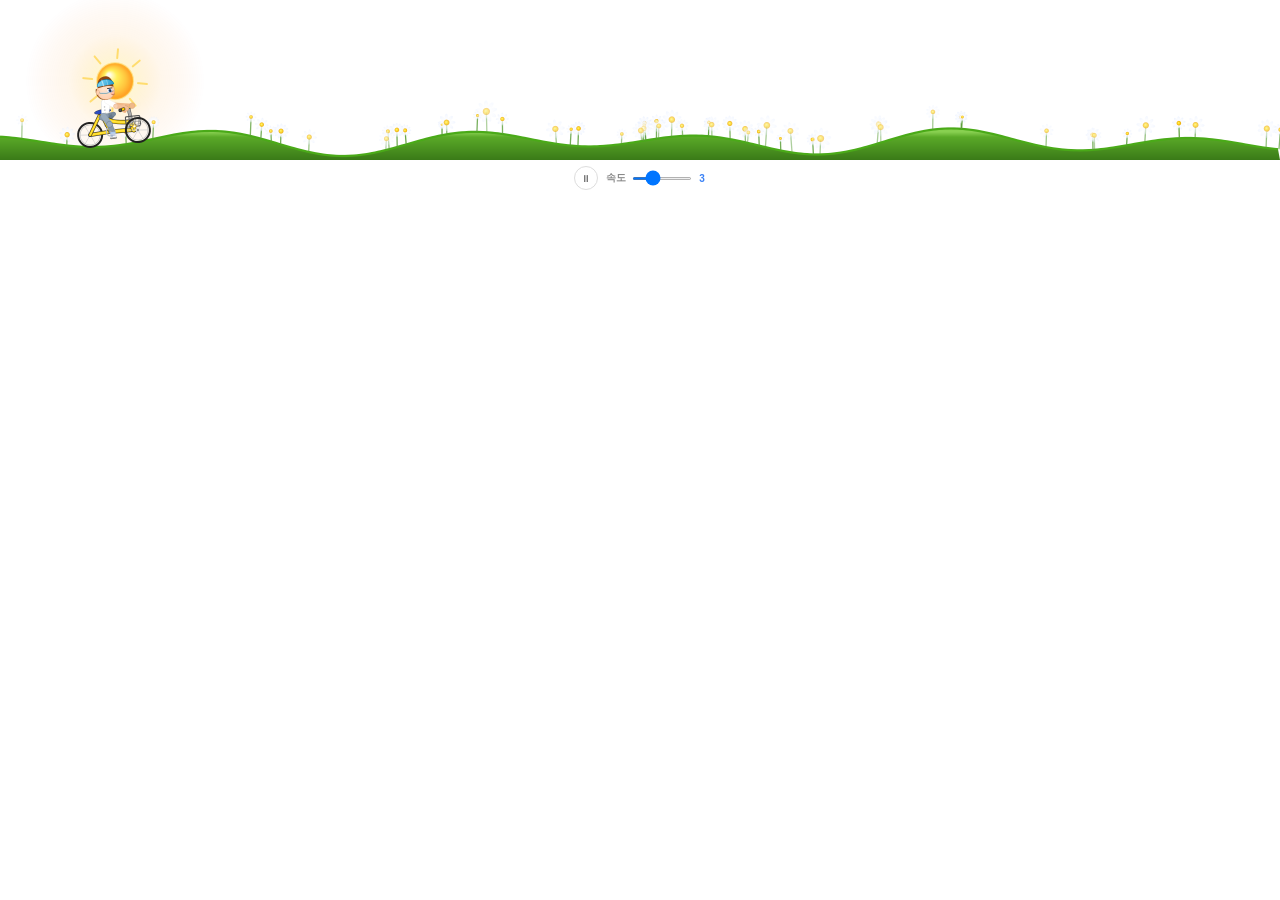
<file: bike-animation.html>
<!DOCTYPE html>
<html><head><meta charset="utf-8"><title>자전거 애니메이션</title>
<style>
*{margin:0;padding:0;box-sizing:border-box;}
body{margin:0;background:transparent;font-family:sans-serif;overflow:hidden;}
.scene-wrap{
  position:relative;
  width:100%;
  height:160px;
}
canvas{display:block;width:100%;height:160px;}
.controls{
  display:flex;
  justify-content:center;
  align-items:center;
  gap:8px;
  margin-top:6px;
  padding:0 10px;
}
.ctrl-btn{
  width:24px;height:24px;
  border:1px solid #ddd;
  border-radius:50%;
  background:#fff;
  color:#666;
  cursor:pointer;
  font-size:10px;
  display:flex;align-items:center;justify-content:center;
}
.ctrl-btn:hover{background:#f5f5f5;color:#333;}
.sl{display:flex;align-items:center;gap:6px;font-size:10px;color:#888;}
.sl input{width:60px;height:3px;}
.sl span{min-width:8px;text-align:center;font-weight:600;color:#3B82F6;}
</style></head><body>

<div class="scene-wrap">
  <canvas id="cv"></canvas>
</div>
<div class="controls">
  <button class="ctrl-btn" id="btnP" onclick="togglePause()" title="정지/재생">⏸</button>
  <div class="sl">
    <span style="color:#888;">속도</span>
    <input type="range" min="1" max="8" value="3" id="spdSlider">
    <span id="spdVal">3</span>
  </div>
</div>

<script>
const cv=document.getElementById('cv'),C=cv.getContext('2d');
let W,H,gBase,bx=80,dir=1,spd=3,wA=0,pA=0;
let paused=false;

const AX=120,WR=30,RWx=-60,FWx=60;
const BBx=-8,BBy=-3,Sx=-28,Sy=-52;
const HTtx=46,HTty=-22,HTbx=50,HTby=-2;
const STMx=42,STMy=-60;
const HBfx=STMx+10,HBfy=STMy-2,HBnx=STMx-12,HBny=STMy+4;
const GRIPx=STMx-8,GRIPy=STMy+3;
const HIPx=-22,HIPy=-44,TORx=-18,TORy=-64,SHOx=-10,SHOy=-80;
const CRANK=17,TH=26,SH=24,UA=26,FA=24;
const PW=16,PH=4,SW=15,SH_=8;

let stars=[],flowers=[],nightBlend=0;
const lerp=(a,b,t)=>a+(b-a)*Math.max(0,Math.min(1,t));
const lerpC=(a,b,t)=>Math.round(lerp(a,b,t));
const getLegP=()=>Math.max(0,Math.min(1,(bx-50)/(W-100)));

document.getElementById('spdSlider').oninput=function(){spd=+this.value;document.getElementById('spdVal').textContent=this.value;};

function initStars(){
  stars=[];
  for(let i=0;i<55;i++)stars.push({x:Math.random()*W,y:Math.random()*(H*.62),r:.5+Math.random()*1.9,tp:Math.random()*Math.PI*2,ts:.8+Math.random()*2.2});
}
function initFlowers(){
  flowers=[];
  for(let i=0;i<55;i++){
    const d=Math.random();
    flowers.push({x:Math.random()*W,depth:d,stemH:10+Math.random()*14*(1-d*.5),size:(3+Math.random()*3)*(1-d*.35),phase:Math.random()*Math.PI*2,swing:.05+Math.random()*.07,petals:8+Math.floor(Math.random()*5),alpha:.45+d*.5});
  }
  flowers.sort((a,b)=>b.depth-a.depth);
}
function resize(){
  const r=cv.getBoundingClientRect();
  const dpr=2;
  const cssW=Math.round(r.width)||380, cssH=160;
  cv.width=cssW*dpr; cv.height=cssH*dpr;
  cv.style.width=cssW+'px'; cv.style.height=cssH+'px';
  W=cssW; H=cssH; gBase=H-18;
  C.setTransform(dpr,0,0,dpr,0,0);
  initStars();initFlowers();
}
function gY(x,t){return gBase+Math.sin(x*.026+t)*9+Math.sin(x*.015+t*.5)*5;}
function update(){
  const v=spd*.42;bx+=v*dir;wA+=v/30;pA+=v/27;
  if(bx>W-50)dir=-1;if(bx<50)dir=1;
  nightBlend+=((dir===-1?1:0)-nightBlend)*.012;
}

function drawSun(legP){
  const sh=Math.sin(legP*Math.PI);if(sh<.015)return;
  const sx=lerp(W*.04,W*.96,legP),sy=H*.05+(H*.55)*(1-sh),r=18;
  const ba=Math.min(1,sh*5)*(1-nightBlend);if(ba<.01)return;
  C.save();
  C.globalAlpha=ba*.5;
  const og=C.createRadialGradient(sx,sy,r,sx,sy,r*5);
  og.addColorStop(0,'rgba(255,220,80,.6)');og.addColorStop(.4,'rgba(255,160,30,.2)');og.addColorStop(1,'rgba(255,100,0,0)');
  C.beginPath();C.arc(sx,sy,r*5,0,Math.PI*2);C.fillStyle=og;C.fill();
  C.globalAlpha=ba;
  const sb=C.createRadialGradient(sx-r*.35,sy-r*.35,r*.08,sx,sy,r);
  sb.addColorStop(0,'#fffef0');sb.addColorStop(.3,'#ffee44');sb.addColorStop(.7,'#ffbb22');sb.addColorStop(1,'#ff8800');
  C.beginPath();C.arc(sx,sy,r,0,Math.PI*2);C.fillStyle=sb;C.fill();
  C.strokeStyle='rgba(255,200,50,.5)';C.lineWidth=2;C.stroke();
  const ra=Date.now()*.0004;
  C.strokeStyle='rgba(255,210,60,.8)';C.lineWidth=2;C.lineCap='round';
  for(let i=0;i<8;i++){const a=ra+i*Math.PI/4;C.beginPath();C.moveTo(sx+Math.cos(a)*(r+5),sy+Math.sin(a)*(r+5));C.lineTo(sx+Math.cos(a)*(r+14),sy+Math.sin(a)*(r+14));C.stroke();}
  // 노을 효과 제거 (투명 배경에서는 어색함)
  C.restore();
}
function drawMoon(moonP){
  const sh=Math.sin(moonP*Math.PI);if(sh<.015)return;
  const mx=lerp(W*.96,W*.04,moonP),my=H*.05+(H*.55)*(1-sh),r=15;
  const ba=Math.min(1,sh*5)*nightBlend;if(ba<.01)return;
  C.save();
  C.globalAlpha=ba*.5;
  // 따뜻한 노란빛 후광 (차가운 파란빛 → 부드러운 크림옐로우)
  const mg=C.createRadialGradient(mx,my,r,mx,my,r*4);
  mg.addColorStop(0,'rgba(255,235,180,.5)');mg.addColorStop(.4,'rgba(255,210,140,.18)');mg.addColorStop(1,'rgba(220,180,100,0)');
  C.beginPath();C.arc(mx,my,r*4,0,Math.PI*2);C.fillStyle=mg;C.fill();
  C.globalAlpha=ba;
  // 달 본체: 따뜻한 크림 → 옅은 노란빛
  const mb=C.createRadialGradient(mx-r*.3,my-r*.3,r*.1,mx,my,r);
  mb.addColorStop(0,'#fffef0');mb.addColorStop(.45,'#fff5d8');mb.addColorStop(1,'#f0d896');
  C.beginPath();C.arc(mx,my,r,0,Math.PI*2);C.fillStyle=mb;C.fill();
  C.save();C.beginPath();C.arc(mx+r*.58,my-r*.08,r*.9,0,Math.PI*2);
  C.fillStyle=`rgba(${lerpC(168,8,nightBlend)},${lerpC(216,8,nightBlend)},${lerpC(255,32,nightBlend)},0.94)`;C.fill();C.restore();
  // 크레이터도 따뜻한 톤으로
  C.globalAlpha*=.22;C.fillStyle='#c8a868';
  [[mx-4,my+2,2.5],[mx+3,my-4,1.8],[mx-5,my-4,1.4]].forEach(([x,y,cr])=>{C.beginPath();C.arc(x,y,cr,0,Math.PI*2);C.fill();});
  C.restore();
}
function drawStars(nb,t){
  if(nb<.03)return;C.save();
  stars.forEach(s=>{const tw=.45+.55*Math.sin(t*s.ts*3.5+s.tp);C.globalAlpha=nb*tw*.7;C.fillStyle='#5a6a8a';C.beginPath();C.arc(s.x,s.y,s.r,0,Math.PI*2);C.fill();if(s.r>1.4){C.globalAlpha=nb*tw*.4;C.strokeStyle='#7a8aaa';C.lineWidth=.8;C.beginPath();C.moveTo(s.x-s.r*2.4,s.y);C.lineTo(s.x+s.r*2.4,s.y);C.moveTo(s.x,s.y-s.r*2.4);C.lineTo(s.x,s.y+s.r*2.4);C.stroke();}});
  C.restore();
}

function seg(x1,y1,x2,y2,w,col){C.beginPath();C.moveTo(x1,y1);C.lineTo(x2,y2);C.strokeStyle=col;C.lineWidth=w;C.lineCap='round';C.stroke();}
function ytube(x1,y1,x2,y2,w){seg(x1,y1,x2,y2,w+3,'#333');seg(x1,y1,x2,y2,w,'#FFD200');seg(x1,y1,x2,y2,w-3,'rgba(255,255,180,.35)');}
function ik(ox,oy,tx,ty,L1,L2,bend){const dx=tx-ox,dy=ty-oy;const d=Math.min(Math.hypot(dx,dy),L1+L2-.5);const base=Math.atan2(dy,dx);const a=Math.acos(Math.max(-1,Math.min(1,(L1*L1+d*d-L2*L2)/(2*L1*d))));return{mx:ox+L1*Math.cos(base-bend*a),my:oy+L1*Math.sin(base-bend*a)};}
function drawFlower(fx,fy,stemH,size,petals,swing,phase,t,alpha){C.save();C.globalAlpha=alpha;const wa=Math.sin(t*1.6+phase)*swing+Math.sin(t*2.5+phase*.8)*swing*.35;C.translate(fx,fy);const bx2=Math.sin(wa)*stemH*.55;C.strokeStyle='#5a9e38';C.lineWidth=1.3;C.beginPath();C.moveTo(0,0);C.bezierCurveTo(bx2*.3,-stemH*.3,bx2*.7,-stemH*.7,bx2,-stemH);C.stroke();C.translate(bx2,-stemH);C.rotate(wa);for(let i=0;i<petals;i++){const a=(i/petals)*Math.PI*2;C.save();C.rotate(a);const pg=C.createRadialGradient(0,-size*.5,0,0,-size*.5,size*1.7);pg.addColorStop(0,'rgba(255,255,255,.98)');pg.addColorStop(.5,'rgba(245,248,255,.88)');pg.addColorStop(1,'rgba(210,225,255,.3)');C.fillStyle=pg;C.beginPath();C.ellipse(0,-size*.95,size*.38,size*.95,0,0,Math.PI*2);C.fill();C.restore();}const cg=C.createRadialGradient(-size*.1,-size*.1,0,0,0,size*.65);cg.addColorStop(0,'#fff176');cg.addColorStop(.5,'#ffd600');cg.addColorStop(1,'#e09000');C.beginPath();C.arc(0,0,size*.62,0,Math.PI*2);C.fillStyle=cg;C.fill();C.restore();}
function drawWheel(ax,ay,r){C.beginPath();C.arc(ax,ay,r,0,Math.PI*2);C.strokeStyle='#222';C.lineWidth=5;C.stroke();C.beginPath();C.arc(ax,ay,r-5,0,Math.PI*2);C.strokeStyle='#bbb';C.lineWidth=1.5;C.stroke();for(let i=0;i<6;i++){const a=wA+i*Math.PI/3;for(const s of[1,-1]){C.beginPath();C.moveTo(ax+Math.cos(a)*4*s,ay+Math.sin(a)*4*s);C.lineTo(ax+Math.cos(a)*(r-6)*s,ay+Math.sin(a)*(r-6)*s);C.strokeStyle='#ccc';C.lineWidth=1;C.stroke();}}C.beginPath();C.arc(ax,ay,6,0,Math.PI*2);C.fillStyle='#e8e8e8';C.fill();C.beginPath();C.arc(ax,ay,3,0,Math.PI*2);C.fillStyle='#888';C.fill();}
function getPedalInfo(angle){const cx=BBx+Math.cos(angle)*CRANK;const cy=BBy+Math.sin(angle)*CRANK;const sBy=cy-PH/2;return{cx,cy,shoeBottomY:sBy,ankleX:cx,ankleY:sBy-SH_};}
function drawPedal(cx,cy,alpha){C.save();C.globalAlpha=alpha||1;C.beginPath();C.roundRect(cx-PW/2,cy-PH/2,PW,PH,2);C.fillStyle='#999';C.fill();C.strokeStyle='#555';C.lineWidth=1;C.stroke();for(let i=-PW/2+3;i<PW/2;i+=4)seg(cx+i,cy-PH/2,cx+i,cy+PH/2,.8,'rgba(0,0,0,.15)');C.restore();}
function drawShoe(cx,sBy,alpha){C.save();C.globalAlpha=alpha||1;const x0=cx-SW/2,y1=sBy,y0=sBy-SH_;const sH=5;C.beginPath();C.roundRect(x0+1,y0-sH,SW-2,sH+3,2);C.fillStyle='#c8e0ff';C.fill();C.strokeStyle='#88aadd';C.lineWidth=1;C.beginPath();C.moveTo(x0+1,y0-sH+2);C.lineTo(x0+SW-1,y0-sH+2);C.stroke();C.beginPath();C.moveTo(x0+1,y0-sH+4);C.lineTo(x0+SW-1,y0-sH+4);C.stroke();C.beginPath();C.roundRect(x0-1,y1-2,SW+2,3,1);C.fillStyle='#ccc';C.fill();C.beginPath();C.moveTo(x0,y1);C.lineTo(x0,y0+2);C.quadraticCurveTo(x0,y0,x0+3,y0);C.lineTo(x0+SW-3,y0);C.quadraticCurveTo(x0+SW,y0,x0+SW,y0+2);C.lineTo(x0+SW,y1);C.closePath();C.fillStyle='#f8f8ff';C.fill();C.strokeStyle='#ddd';C.lineWidth=1;C.stroke();C.beginPath();C.ellipse(x0+4,y0+SH_*.5,4,3,0,0,Math.PI*2);C.fillStyle='#aabbcc';C.fill();C.strokeStyle='#99aacc';C.lineWidth=1.2;C.beginPath();C.moveTo(x0+3,y0+2);C.lineTo(x0+SW-2,y0+2);C.stroke();C.beginPath();C.moveTo(x0+3,y0+4);C.lineTo(x0+SW-2,y0+4);C.stroke();C.restore();}
function drawFrame(){ytube(RWx,0,BBx,BBy,7);ytube(Sx,Sy,RWx,0,6);ytube(BBx,BBy,Sx,Sy,8);C.lineCap='round';for(const[w,col] of[[11,'#333'],[8,'#FFD200'],[4,'rgba(255,255,180,.4)']]){C.beginPath();C.moveTo(Sx+2,Sy+4);C.bezierCurveTo(Sx+18,-22,HTtx-22,-24,HTtx,HTty);C.strokeStyle=col;C.lineWidth=w;C.stroke();}ytube(BBx,BBy,HTbx,HTby,8);ytube(HTbx,HTby,FWx,0,7);ytube(HTtx,HTty,HTbx,HTby,11);for(const[w,col] of[[9,'#333'],[7,'#aaa']]){C.beginPath();C.moveTo(HTtx,HTty);C.lineTo(STMx,STMy);C.strokeStyle=col;C.lineWidth=w;C.lineCap='round';C.stroke();}C.beginPath();C.moveTo(HBfx,HBfy);C.lineTo(HBnx,HBny);C.strokeStyle='#222';C.lineWidth=9;C.lineCap='round';C.stroke();C.beginPath();C.moveTo(HBfx,HBfy);C.lineTo(HBnx,HBny);C.strokeStyle='#FFD200';C.lineWidth=6;C.stroke();for(const p of[[HBfx,HBfy],[HBnx,HBny]]){C.beginPath();C.arc(p[0],p[1],5,0,Math.PI*2);C.fillStyle='#222';C.fill();C.beginPath();C.arc(p[0],p[1],3.5,0,Math.PI*2);C.fillStyle='#555';C.fill();}C.beginPath();C.arc(BBx,BBy,11,0,Math.PI*2);C.strokeStyle='#bbb';C.lineWidth=3;C.stroke();C.beginPath();C.arc(BBx,BBy,5,0,Math.PI*2);C.fillStyle='#999';C.fill();seg(Sx+2,Sy,Sx+2,Sy+16,5,'#aaa');C.beginPath();C.ellipse(Sx+5,Sy-3,21,5.5,-.08,0,Math.PI*2);const sg=C.createLinearGradient(Sx-16,Sy,Sx+17,Sy);sg.addColorStop(0,'#3355cc');sg.addColorStop(1,'#1133aa');C.fillStyle=sg;C.fill();C.strokeStyle='#333';C.lineWidth=1;C.stroke();const bkX=FWx-28,bkY=-WR-6,bkW=36,bkH=26;seg(HTbx,HTby,bkX+bkW*.5,bkY+bkH,3,'#888');C.beginPath();C.roundRect(bkX,bkY,bkW,bkH,3);C.fillStyle='rgba(255,255,255,.12)';C.fill();C.strokeStyle='#666';C.lineWidth=2.2;C.stroke();for(let x=bkX+8;x<bkX+bkW;x+=8)seg(x,bkY,x,bkY+bkH,1.2,'#777');for(let y=bkY+7;y<bkY+bkH;y+=7)seg(bkX,y,bkX+bkW,y,1.2,'#777');C.beginPath();C.roundRect(bkX,bkY,bkW,bkH,3);C.strokeStyle='#555';C.lineWidth=2.5;C.stroke();C.beginPath();C.ellipse(HTbx+2,HTby-8,5,4,-.3,0,Math.PI*2);C.fillStyle='#ffe055';C.fill();C.strokeStyle='#cc9900';C.lineWidth=1.5;C.stroke();C.beginPath();C.arc(HTbx+2,HTby-8,2.5,0,Math.PI*2);C.fillStyle='#fff';C.fill();}
function drawFarLeg(angle){const{cx,cy,shoeBottomY,ankleX,ankleY}=getPedalInfo(angle);seg(BBx,BBy,cx,cy,3.5,'#777');drawPedal(cx,cy,.68);drawShoe(cx,shoeBottomY,.70);const fK=ik(HIPx,HIPy,ankleX,ankleY,TH,SH,+1);C.lineCap='round';seg(HIPx,HIPy,fK.mx,fK.my,11,'#778899');seg(fK.mx,fK.my,ankleX,ankleY,10,'#667788');C.beginPath();C.arc(fK.mx,fK.my,5.5,0,Math.PI*2);C.fillStyle='#778899';C.fill();}
function drawFarArm(){const fE=ik(SHOx-3,SHOy+2,HBfx,HBfy,UA-2,FA-2,-1);seg(SHOx-3,SHOy+2,fE.mx,fE.my,12,'#eee');seg(SHOx-3,SHOy+2,fE.mx,fE.my,10,'#fff');seg(fE.mx,fE.my,HBfx,HBfy,10,'#f0b888');C.beginPath();C.arc(HBfx,HBfy,7,0,Math.PI*2);C.fillStyle='#f0b888';C.fill();C.strokeStyle='#dda878';C.lineWidth=1.2;C.stroke();}
function drawBody(){const HDx=TORx+8,HDy=TORy-42;C.beginPath();C.moveTo(HIPx-12,HIPy+2);C.bezierCurveTo(HIPx-10,HIPy+14,HIPx+10,HIPy+14,HIPx+14,HIPy+2);C.bezierCurveTo(HIPx+16,HIPy-8,HIPx+6,HIPy-12,HIPx-12,HIPy+2);C.fillStyle='#8899aa';C.fill();C.strokeStyle='#667788';C.lineWidth=1.5;C.stroke();const neckX=HDx-3,neckY=HDy+18;C.beginPath();C.moveTo(TORx-8,TORy+14);C.lineTo(TORx+10,TORy+14);C.lineTo(SHOx+10,SHOy+2);C.bezierCurveTo(SHOx+10,SHOy-4,neckX+7,neckY+6,neckX+6,neckY);C.bezierCurveTo(neckX+4,neckY-4,neckX-4,neckY-4,neckX-6,neckY);C.bezierCurveTo(neckX-7,neckY+6,SHOx-12,SHOy-4,SHOx-14,SHOy+2);C.closePath();C.fillStyle='#fff';C.fill();C.strokeStyle='#e0e0e0';C.lineWidth=1.5;C.stroke();C.beginPath();C.moveTo(neckX-7,neckY+2);C.bezierCurveTo(neckX-8,neckY-6,neckX+8,neckY-6,neckX+7,neckY+2);C.strokeStyle='#d8d8e8';C.lineWidth=3;C.lineCap='round';C.stroke();C.strokeStyle='#eeeeee';C.lineWidth=1.5;C.stroke();for(let i=0;i<3;i++){C.beginPath();C.arc(TORx+1,TORy-2+i*8,1.8,0,Math.PI*2);C.fillStyle='#bbb';C.fill();}}
function drawNearArm(){const nE=ik(SHOx,SHOy,GRIPx,GRIPy,UA,FA,-1);seg(SHOx,SHOy,nE.mx,nE.my,13,'#f0f0f0');seg(SHOx,SHOy,nE.mx,nE.my,11,'#fff');seg(nE.mx,nE.my,GRIPx,GRIPy,11,'#f5c098');C.beginPath();C.arc(nE.mx,nE.my,5.5,0,Math.PI*2);C.fillStyle='#f8d0b0';C.fill();C.strokeStyle='#e8b898';C.lineWidth=1.5;C.stroke();C.beginPath();C.ellipse(GRIPx,GRIPy,9,7,.2,0,Math.PI*2);C.fillStyle='#f5c098';C.fill();C.strokeStyle='#d8a878';C.lineWidth=1.5;C.stroke();for(let i=0;i<4;i++){const a=Math.PI*.55+i*.22;C.beginPath();C.arc(GRIPx+Math.cos(a)*8,GRIPy+Math.sin(a)*8,3,0,Math.PI*2);C.fillStyle='#f0b080';C.fill();}C.beginPath();C.ellipse(GRIPx-4,GRIPy-7,5,3,-.5,0,Math.PI*2);C.fillStyle='#f5c098';C.fill();const ang=Math.atan2(HBny-HBfy,HBnx-HBfx);const ex=HBnx+Math.cos(ang)*9,ey=HBny+Math.sin(ang)*9;C.beginPath();C.moveTo(HBnx,HBny);C.lineTo(ex,ey);C.strokeStyle='#222';C.lineWidth=8;C.lineCap='round';C.stroke();C.beginPath();C.moveTo(HBnx,HBny);C.lineTo(ex,ey);C.strokeStyle='#FFD200';C.lineWidth=5.5;C.stroke();C.beginPath();C.arc(ex,ey,4.5,0,Math.PI*2);C.fillStyle='#222';C.fill();C.beginPath();C.arc(ex,ey,3,0,Math.PI*2);C.fillStyle='#555';C.fill();}
function drawNearLeg(angle){const{cx,cy,shoeBottomY,ankleX,ankleY}=getPedalInfo(angle);const nK=ik(HIPx,HIPy,ankleX,ankleY,TH,SH,+1);C.lineCap='round';seg(HIPx,HIPy,nK.mx,nK.my,15,'#8899aa');seg(HIPx,HIPy,nK.mx,nK.my,13,'#99aabb');seg(nK.mx,nK.my,ankleX,ankleY,14,'#778899');seg(nK.mx,nK.my,ankleX,ankleY,12,'#8899aa');C.beginPath();C.arc(nK.mx,nK.my,7.5,0,Math.PI*2);C.fillStyle='#99aabb';C.fill();C.strokeStyle='#778899';C.lineWidth=1.5;C.stroke();seg(BBx,BBy,cx,cy,4,'#aaa');drawPedal(cx,cy,1.0);drawShoe(cx,shoeBottomY,1.0);}
function drawHead(){const HDx=TORx+8,HDy=TORy-42;C.beginPath();C.arc(HDx-2,HDy,23,0.4,Math.PI*1.1);C.fillStyle='#8b4513';C.fill();C.beginPath();C.arc(HDx,HDy,22,0,Math.PI*2);const fg=C.createRadialGradient(HDx-5,HDy-5,2,HDx,HDy,22);fg.addColorStop(0,'#ffe4cc');fg.addColorStop(1,'#ffd0b0');C.fillStyle=fg;C.fill();C.strokeStyle='#e0a878';C.lineWidth=1.5;C.stroke();C.beginPath();C.moveTo(HDx-18,HDy-8);C.bezierCurveTo(HDx-22,HDy-33,HDx-4,HDy-37,HDx+5,HDy-36);C.bezierCurveTo(HDx+16,HDy-34,HDx+22,HDy-20,HDx+20,HDy-8);C.bezierCurveTo(HDx+10,HDy-14,HDx-4,HDy-11,HDx-18,HDy-8);C.fillStyle='#8b4513';C.fill();C.beginPath();C.ellipse(HDx+1,HDy-13,21,15,-.08,Math.PI,0);const hg=C.createLinearGradient(HDx-20,HDy-28,HDx+20,HDy-10);hg.addColorStop(0,'#88ddff');hg.addColorStop(1,'#2299cc');C.fillStyle=hg;C.fill();C.strokeStyle='#0077aa';C.lineWidth=1.5;C.stroke();seg(HDx-7,HDy-27,HDx-4,HDy-13,3,'rgba(255,255,255,.5)');seg(HDx+5,HDy-26,HDx+7,HDy-13,2,'rgba(255,255,255,.35)');C.beginPath();C.ellipse(HDx+1,HDy+2,18,4.5,-.04,0,Math.PI);C.fillStyle='rgba(180,220,255,.3)';C.fill();C.strokeStyle='#0077aa';C.lineWidth=1;C.stroke();C.beginPath();C.ellipse(HDx-20,HDy+2,4,6,.2,0,Math.PI*2);C.fillStyle='#ffd0b0';C.fill();C.strokeStyle='#e0a878';C.lineWidth=1;C.stroke();C.beginPath();C.ellipse(HDx+10,HDy,6,5.2,-.1,0,Math.PI*2);C.fillStyle='#fff';C.fill();C.beginPath();C.arc(HDx+11,HDy+.5,4,0,Math.PI*2);C.fillStyle='#3366bb';C.fill();C.beginPath();C.arc(HDx+11.5,HDy+1,2.3,0,Math.PI*2);C.fillStyle='#111';C.fill();C.beginPath();C.arc(HDx+13.5,HDy-.5,1.2,0,Math.PI*2);C.fillStyle='rgba(255,255,255,.9)';C.fill();seg(HDx+5,HDy-5,HDx+16.5,HDy-5.5,2,'#222');C.beginPath();C.ellipse(HDx+16,HDy+7,5.5,3.5,0,0,Math.PI*2);C.fillStyle='rgba(255,130,120,.24)';C.fill();C.beginPath();C.arc(HDx+18,HDy+3.5,1.4,0,Math.PI*2);C.fillStyle='#d89868';C.fill();C.beginPath();C.moveTo(HDx+14,HDy+10);C.quadraticCurveTo(HDx+18,HDy+14,HDx+21,HDy+10);C.strokeStyle='#c07050';C.lineWidth=2;C.lineCap='round';C.stroke();}
function drawBike(){drawWheel(RWx,0,WR);drawFarLeg(pA+Math.PI);drawFrame();drawFarArm();drawBody();drawNearArm();drawNearLeg(pA);drawWheel(FWx,0,WR);drawHead();}

function draw(){
  const t=Date.now()*.0006,legP=getLegP(),nb=nightBlend;
  // 하늘 제거: 투명 배경으로 캔버스 클리어
  C.clearRect(0,0,W,H);
  drawStars(nb,t);
  if(dir===1)drawSun(legP);else drawMoon(1-legP);
  C.beginPath();C.moveTo(0,gY(0,t));
  for(let x=0;x<=W;x+=3)C.lineTo(x,gY(x,t));
  C.lineTo(W,H);C.lineTo(0,H);C.closePath();
  const gg=C.createLinearGradient(0,gBase-10,0,H);
  gg.addColorStop(0,`rgb(${lerpC(136,30,nb)},${lerpC(208,70,nb)},${lerpC(80,22,nb)})`);
  gg.addColorStop(.18,`rgb(${lerpC(90,20,nb)},${lerpC(170,55,nb)},${lerpC(40,12,nb)})`);
  gg.addColorStop(1,`rgb(${lerpC(58,10,nb)},${lerpC(122,38,nb)},${lerpC(24,6,nb)})`);
  C.fillStyle=gg;C.fill();
  C.beginPath();C.moveTo(0,gY(0,t));
  for(let x=0;x<=W;x+=3)C.lineTo(x,gY(x,t));
  C.strokeStyle=`rgb(${lerpC(74,25,nb)},${lerpC(170,55,nb)},${lerpC(24,8,nb)})`;C.lineWidth=2.2;C.stroke();
  flowers.forEach(fl=>{drawFlower(fl.x,gY(fl.x,t),fl.stemH,fl.size,fl.petals,fl.swing,fl.phase,t,fl.alpha*(1-nb*.55));});
  const SC=0.4,sAX=AX*SC,sWR=WR*SC;
  const fwXw=bx+dir*(sAX/2),rwXw=bx-dir*(sAX/2);
  const fCY=gY(fwXw,t)-sWR,rCY=gY(rwXw,t)-sWR;
  const midX=(fwXw+rwXw)/2,midY=(fCY+rCY)/2;
  const tilt=Math.atan2(fCY-rCY,sAX);
  C.save();C.translate(midX,midY);if(dir===-1)C.scale(-1,1);C.rotate(tilt);C.scale(SC,SC);drawBike();C.restore();
  // 밤 오버레이도 제거 (투명 배경에서는 어색)
}

const TARGET_FPS=40,FRAME_MS=1000/TARGET_FPS;
let lastFrame=0;
function loop(ts){
  if(ts-lastFrame>=FRAME_MS){
    if(!paused){update();draw();}
    lastFrame=ts;
  }
  requestAnimationFrame(loop);
}
function togglePause(){
  paused=!paused;
  document.getElementById('btnP').textContent=paused?'▶':'⏸';
}
window.addEventListener('resize',resize);
setTimeout(()=>{resize();requestAnimationFrame(loop);},80);
</script></body></html>
</file>
